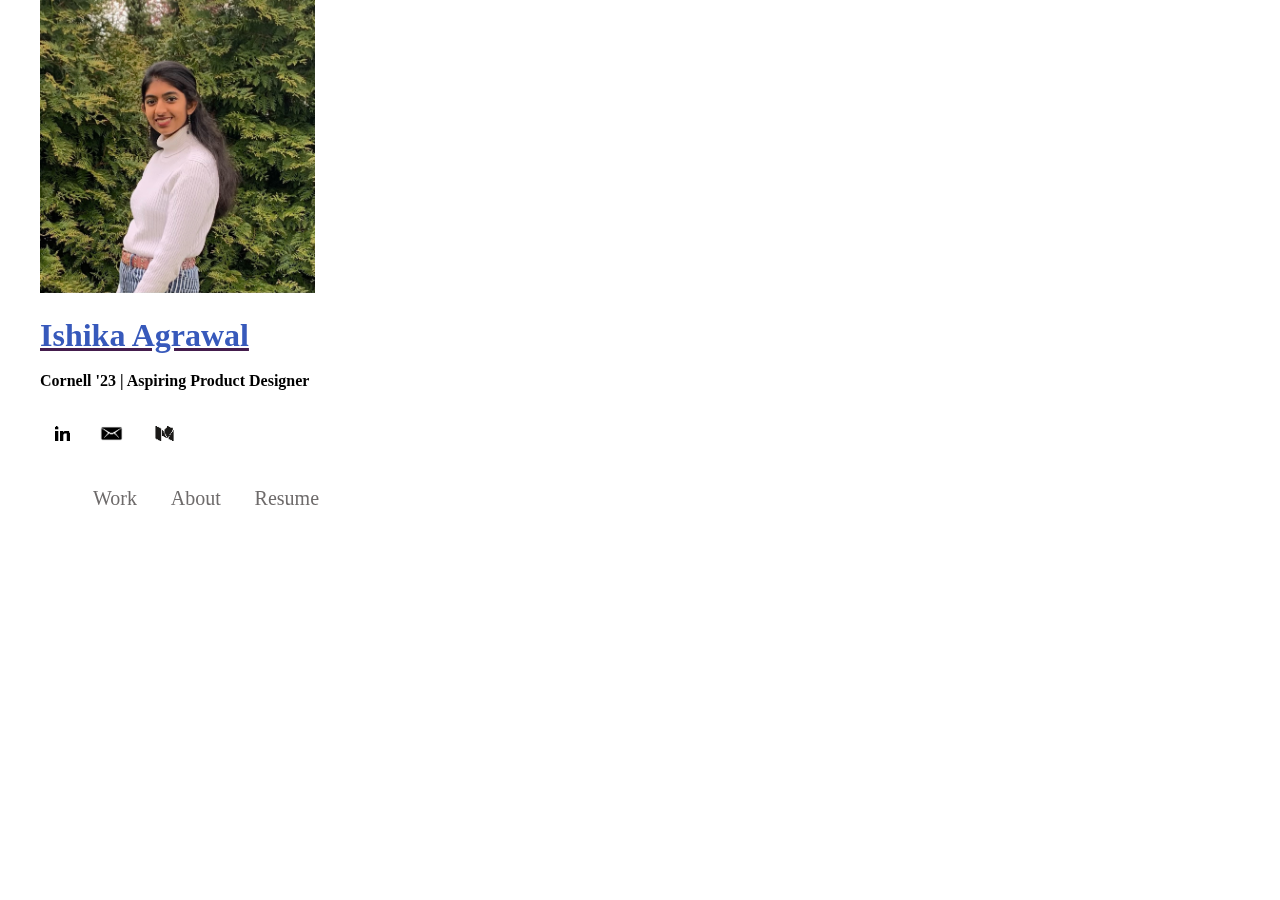
<file: index.html>
<!DOCTYPE html>
<html lang="en">
<head>
    <meta charset = "utf-8" />
    <meta name="viewport" content="width = device-width, initial-scale=1" />

    <title>Main Page</title>

    <!-- link rel="stylesheet" type="text/css" href="styles/theme1.css" media="all"/> -->

    <link rel="stylesheet" type="text/css" href="styles/theme2.css" media="all"/>
</head>

<body>
<!-- <main>
    <header>
        <h4> Ishika Agrawal </h4>
        <img src = "images/name.png" onmouseover="this.src='images/nametext.png'" onmouseout="this.src='images/name.png'" alt = "Name Image" class="image"/>
        <nav>
            <ul>
                <li><a href = "index.html"> Work </a></li>
                <li><a href = "about.html"> About </a></li>
                <li><a href="https://drive.google.com/file/d/1H5s5kvupf6gSBKSc4Urv1ZKIP9Ajvg0K/view?usp=sharing"> Resume </a></li>
            </ul>
        </nav>
    </header>

</main> -->
    <!-- <div id="cover">
        <img src = "images/cover.png" alt = "Designer, social activist, and musician, solving problems and creating user-centric experiences for impact" class="image"/>
    </div> -->

    <!-- <div id="project">
        <img src = "images/projects.png" alt = "Project Header" class="image"/>
    </div> -->

    <div id="cover_ishika"  style="position: fixed;">

        <div class="cover">
            <img src = "images/cover_ishika.jpeg" alt = "Cover Pic" class="image" width="275"/>
        </div>

        <div class="description">
            <h1> Ishika Agrawal </h1>
            <h4>Cornell '23 | Aspiring Product Designer </h4>
        </div>

        <div class = "contact_info">
            <a href="https://www.linkedin.com/in/agrawal-ishika" target="_blank">
                <img src="images/linkedin.png" alt = "LinkedIn">
            </a>
            <a href="mailto:ia83@cornell.edu" target="_blank">
                <img src = "images/email.png" alt = "Email" >
            </a>
            <a href="https://medium.com/@ishikaagrawal04" target="_blank">
                <img src = "images/medium.png" alt = "Medium" >
            </a>
        </div>

        <header>
        <!-- <img src = "images/name.png" onmouseover="this.src='images/nametext.png'" onmouseout="this.src='images/name.png'" alt = "Name Image" class="image"/> -->
        <nav>
            <ul>
                <li><a href = "index.html"> Work </a></li>
                <li><a href = "about.html"> About </a></li>
                <li><a href="resume.html"> Resume </a></li>
            </ul>
        </nav>
        </header>
    </div> 

    <div class="page-main">

        <div class="indiv_study1" onclick="location.href='http:&#47;&#47;ishikaagrawal04.medium.com/google-classroom-ux-case-study-ddb03329a4dc';" style="cursor: pointer;">
            <!-- <div class="logo-holder">
                <img src = "images/gc.png" alt = "Google Classroom Image" class="image"/>
            </div>
            <article>
                <h2> Transforming Google Classroom to Make it Accessible for Different Learners </h2>
                <h3> UX Case Study </h3>
                <div class="button">
                    <a href = "https://ishikaagrawal04.medium.com/google-classroom-ux-case-study-ddb03329a4dc"> Read Full Case Study </a>
                </div>
            </article> -->
            <!-- <div class="gc_images">
                <img src = "images/big_screen.png" alt = "Google Classroom Image" class="image"/>
                <img src = "images/small_screen.png" alt = "Google Classroom Image" class="image"/>
            </div>
            <div class="gc">           
                <h2>Google Classroom</h2>
                <h4>Transforming Google Classroom to make it accessible for different learners</h4>
                
            </div> -->
            <!-- <img src = "images/gc_blue.png" alt = "Google Classroom Image" class="image"/> -->
        </div>

        <div class="indiv_study3">
            <div class="cany" onclick="location.href='http:&#47;&#47;ishikaagrawal04.medium.com/prison-data-visualizations-advocating-for-ny-a4701d79b7fb';" style="cursor: pointer;">
            </div>
            <div class="nyc" onclick="location.href='http:&#47;&#47;blogs.cornell.edu/designmediacommunityspring21/al-marsad-golan/';" style="cursor: pointer;">
            </div>
        </div>

        <!-- <div class="indiv_study2">
            <article>
                <h2> Prison Data Visualizations - Advocating for NY</h2>
                <h3> UX/UI Design </h3>
                <div class="button">
                    <a href="https://ishikaagrawal04.medium.com/prison-data-visualizations-advocating-for-ny-a4701d79b7fb"> Read Full Case Study </a>
                </div>
            </article>
            <div class="logo-holder">
                <img src = "images/cany2.png" alt = "CANY Image" class="image"/>
            </div>
        </div> -->

        <!-- <div class="indiv_study">
            <div class="logo-holder">
                <img src = "images/ny.png" alt = "NYC Sustainability" class="image"/>
            </div>
            <article>
                <h2> Citibikes in NYC - Not Enough For Sustainability </h2>
                <h3> Data Analysis & Visualization </h3>
                <div class="button2">
                    <a> Coming Soon </a>
                </div>
            </article>
        </div>

        <div class="indiv_study2">
            <article>
                <h2> Launching Sidequest App For Virtual Reality </h2>
                <h3> Design for Virtual Reality </h3>
                <div class="button2">
                    <a> Coming Soon </a>
                </div>
            </article>
            <div class="logo-holder">
                <img src = "images/vr.png" alt = "VR Museum Image" class="image"/>
            </div>
        </div>
    </div> -->

    <!-- <div class="indiv_study">
        <article>
            <h3> UNICEF VOY </h3>
            <p> Blogging </p>
            <p> Spreading awareness about social issues reanging from negative beauty standards to education. </p>
        </article>
        <article>
            <h3> TEDx Talk </h3>
            <p> Public Speaking </p>
            <p> Discussing modern-day slavery and how we can all be agents of change. </p>
        </article>
    </div> -->

    <!-- <footer>

        <div class = "contact_info">
            <a href="https://www.linkedin.com/in/agrawal-ishika" target="_blank">
                <img src="images/linkedin.png" alt = "LinkedIn">
            </a>
            <a href="mailto:ia83@cornell.edu" target="_blank">
                <img src = "images/email.png" alt = "Email" >
            </a>
            <a href="https://medium.com/@ishikaagrawal04" target="_blank">
                <img src = "images/medium.png" alt = "Medium" >
            </a>
        </div>

        <p>
            Designed and Coded by Ishika Agrawal
        </p>
    </footer> -->


</body>

</html>
</file>
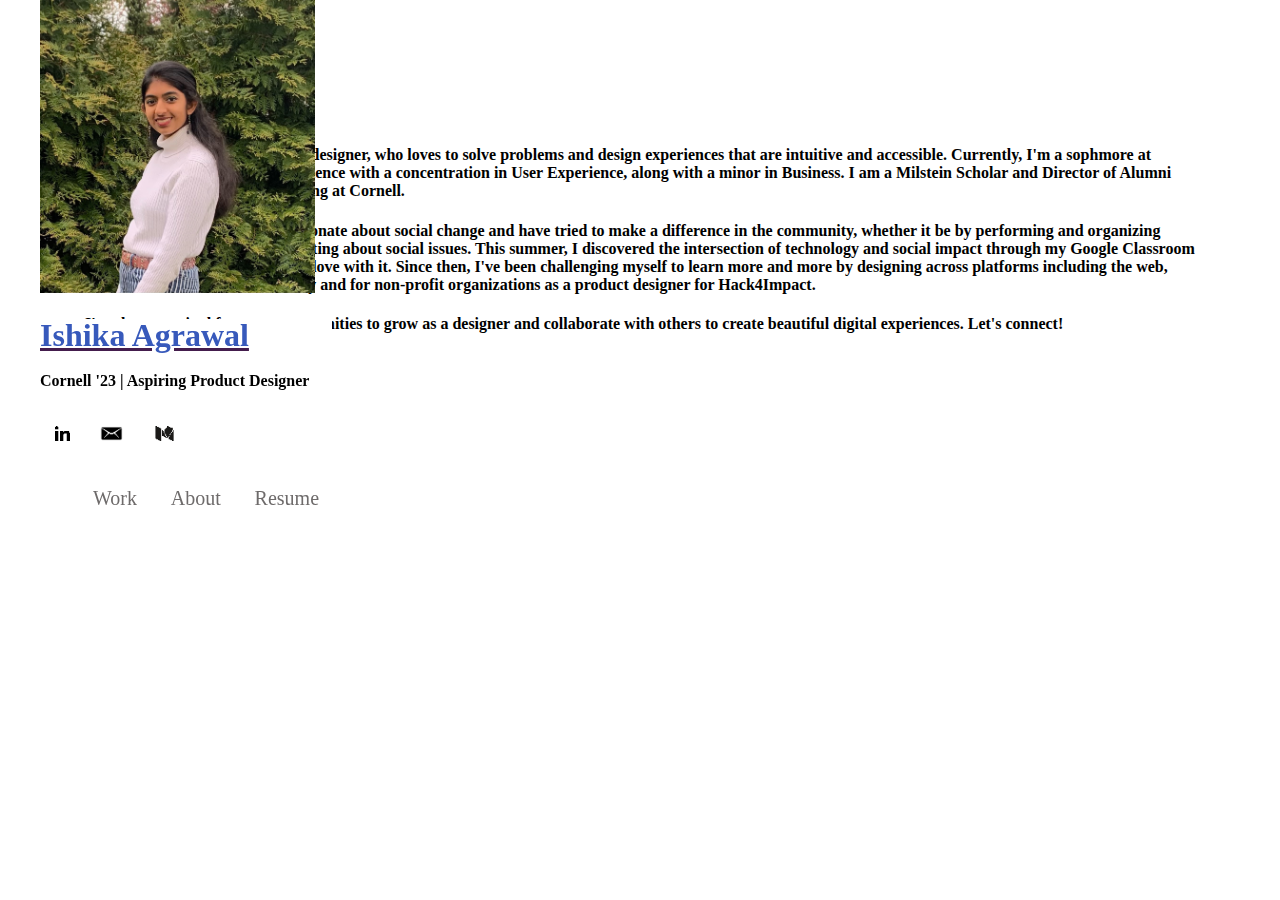
<file: about.html>
<!DOCTYPE html>
<html lang="en">
<head>
    <meta charset = "utf-8" />
    <meta name="viewport" content="width = device-width, initial-scale=1" />

    <title>Main Page</title>

    <!-- <link rel="stylesheet" type="text/css" href="styles/theme1.css" media="all"/> -->

     <link rel="stylesheet" type="text/css" href="styles/theme2.css" media="all"/>
</head>

<body>
    <!-- <header>
        <img src = "images/name.png" onmouseover="this.src='images/nametext.png'" onmouseout="this.src='images/name.png'" alt = "Name Image" class="image"/>
        <nav>
            <ul>
                <li><a href = "index.html"> Work </a></li>
                <li><a href = "about.html"> About </a></li>
                <li><a href="https://drive.google.com/file/d/1H5s5kvupf6gSBKSc4Urv1ZKIP9Ajvg0K/view?usp=sharing"> Resume </a></li>
            </ul>
        </nav>
    </header> -->

    <div id="cover_ishika"  style="position: fixed;">

        <div class="cover">
            <img src = "images/cover_ishika.jpeg" alt = "Cover Pic" class="image" width="275"/>
        </div>

        <div class="description">
            <h1> Ishika Agrawal </h1>
            <h4>Cornell '23 | Aspiring Product Designer </h4>
        </div>

        <div class = "contact_info">
            <a href="https://www.linkedin.com/in/agrawal-ishika" target="_blank">
                <img src="images/linkedin.png" alt = "LinkedIn">
            </a>
            <a href="mailto:ia83@cornell.edu" target="_blank">
                <img src = "images/email.png" alt = "Email" >
            </a>
            <a href="https://medium.com/@ishikaagrawal04" target="_blank">
                <img src = "images/medium.png" alt = "Medium" >
            </a>
        </div>

        <header>
        <!-- <img src = "images/name.png" onmouseover="this.src='images/nametext.png'" onmouseout="this.src='images/name.png'" alt = "Name Image" class="image"/> -->
        <nav>
            <ul>
                <li><a href = "index.html"> Work </a></li>
                <li><a href = "about.html"> About </a></li>
                <li><a href="resume.html"> Resume </a></li>
            </ul>
        </nav>
        </header>
    </div> 

    <div class="about_me">
        <article>
            <h1> Hello! </h1>

            <h4> I'm Ishika, a self-taught product designer, who loves to solve problems and design experiences that are intuitive and accessible. Currently, I'm a sophmore at Cornell, studying Information Science with a concentration in User Experience, along with a minor in Business. I am a Milstein Scholar and Director of Alumni Relations for Women in Computing at Cornell. </h4>

            <h4> Since high school, I've been passionate about social change and have tried to make a difference in the community, whether it be by performing and organizing concerts for senior citizens or writing about social issues. This summer, I discovered the intersection of technology and social impact through my Google Classroom Case Study - design. And I fell in love with it. Since then, I've been challenging myself to learn more and more by designing across platforms including the web, mobile devices, and virtual reality and for non-profit organizations as a product designer for Hack4Impact. </h4>

            <h4> I'm always excited for new opportunities to grow as a designer and collaborate with others to create beautiful digital experiences. Let's connect!  </h4>

        </article>
    </div>

    <!-- <footer>

        <div class = "contact_info">
            <a href="https://www.linkedin.com/in/agrawal-ishika" target="_blank">
                <img src="images/linkedin.png" alt = "LinkedIn">
            </a>
            <a href="mailto:ia83@cornell.edu" target="_blank">
                <img src = "images/email.png" alt = "Email" >
            </a>
            <a href="https://medium.com/@ishikaagrawal04" target="_blank">
                <img src = "images/medium.png" alt = "Medium" >
            </a>
        </div>

        <p>
            Designed and Coded by Ishika Agrawal
        </p>
    </footer> -->
</body>
</html>
</file>
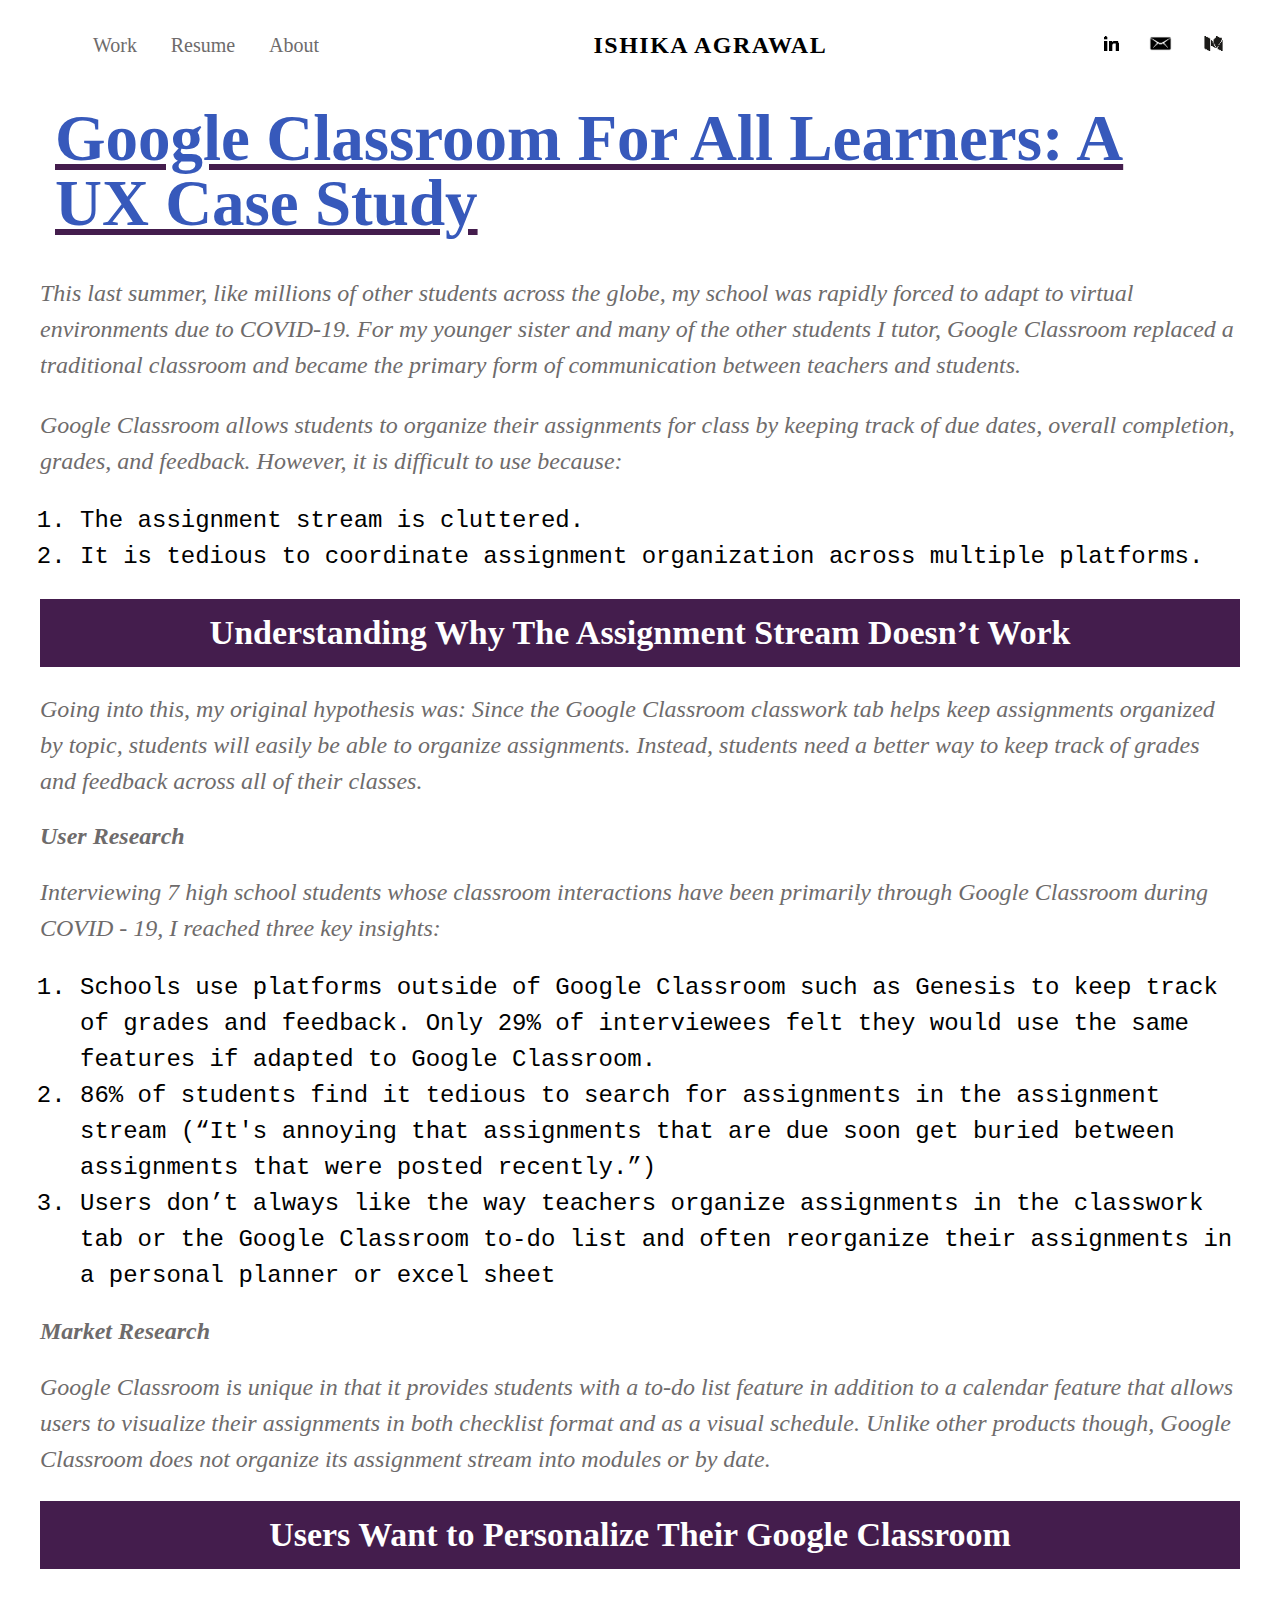
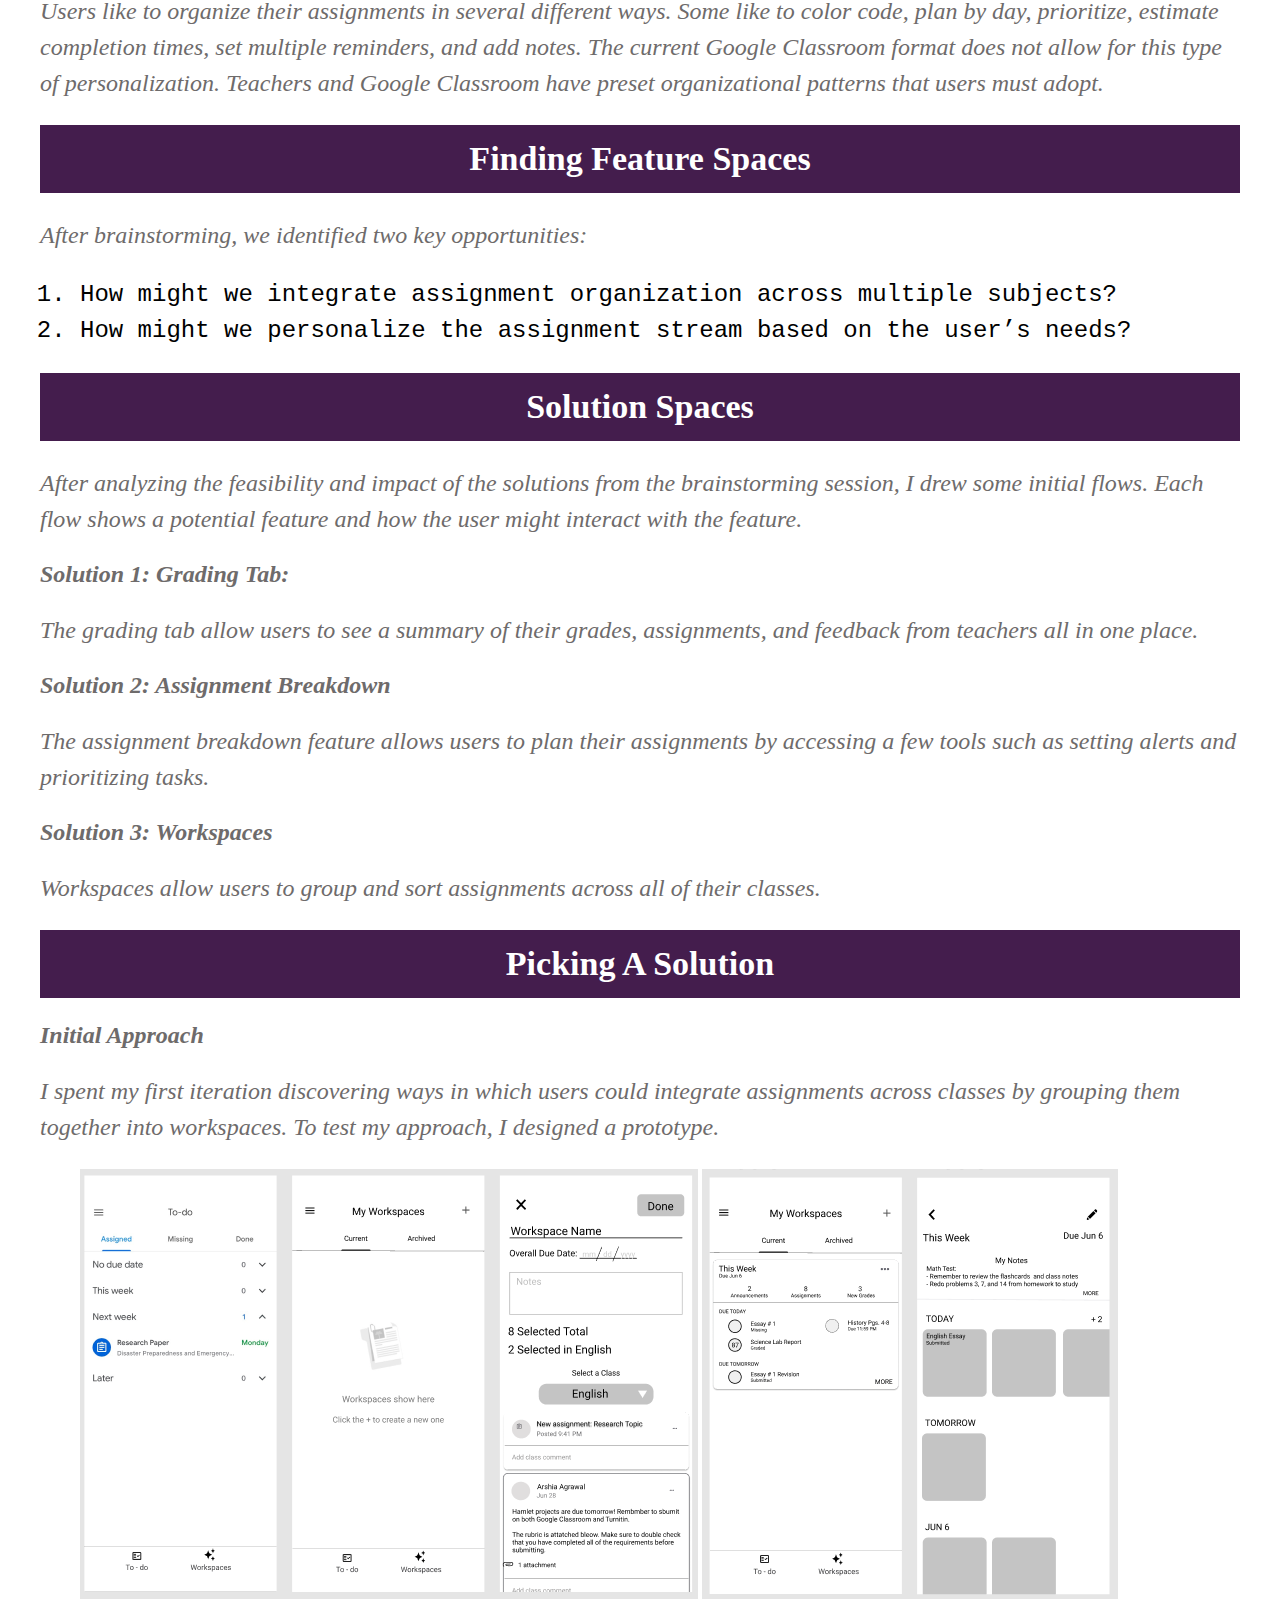
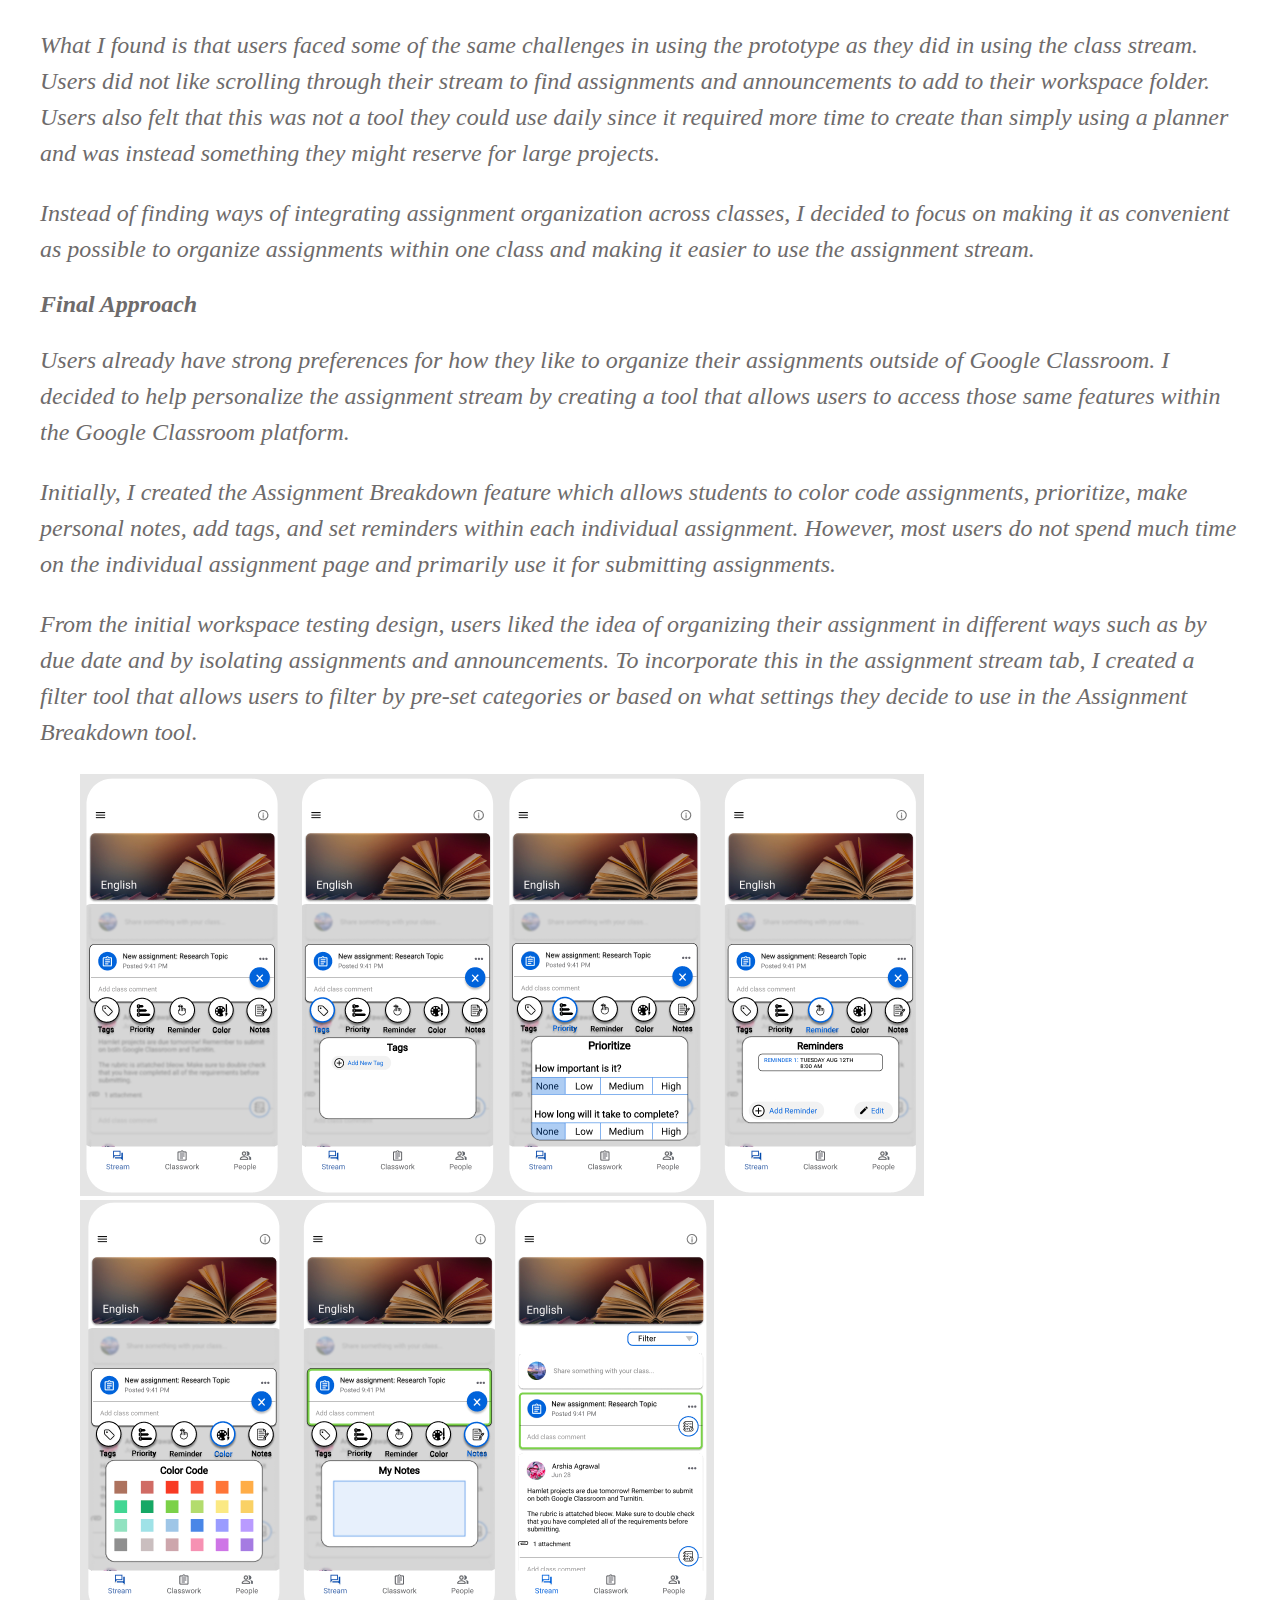
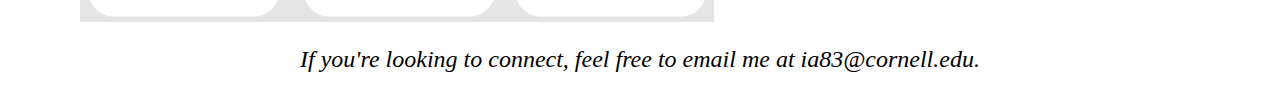
<file: googleclassroom.html>
<!DOCTYPE html>
<html lang="en">
<head>
    <meta charset = "utf-8" />
    <meta name="viewport" content="width = device-width, initial-scale=1" />

    <title>Main Page</title>

    <!-- <link rel="stylesheet" type="text/css" href="styles/theme1.css" media="all"/> -->

    <link rel="stylesheet" type="text/css" href="styles/theme2.css" media="all"/>
</head>

<body>
    <header>
        <nav>
            <ul>
                <li><a href = "index.html"> Work </a></li>
                <li><a href="resume.html"> Resume </a></li>
                <li><a href = "about.html"> About </a></li>
            </ul>
        </nav>

        <h4> Ishika Agrawal </h4>

        <div class = "contact_info">
            <a href="https://www.linkedin.com/in/agrawal-ishika" target="_blank">
                <img src="images/linkedin.png" alt = "LinkedIn">
            </a>
            <a href="mailto:ia83@cornell.edu" target="_blank">
                <img src = "images/email.png" alt = "Email" >
            </a>
            <a href="https://medium.com/@ishikaagrawal04" target="_blank">
                <img src = "images/medium.png" alt = "Medium" >
            </a>
        </div>
    </header>

<main>
<div class = "gc">
    <div class="about_me">
        <h1> Google Classroom For All Learners: A UX Case Study </h1>
    </div>

    <p> This last summer, like millions of other students across the globe, my school was rapidly forced to adapt to virtual environments due to COVID-19. For my younger sister and many of the other students I tutor, Google Classroom replaced a traditional classroom and became the primary form of communication between teachers and students. </p>

    <p> Google Classroom allows students to organize their assignments for class by keeping track of due dates, overall completion, grades, and feedback. However, it is difficult to use because: </p>
    <ol>
        <li> The assignment stream is cluttered. </li>
        <li> It is tedious to coordinate assignment organization across multiple platforms. </li>
    </ol>

    <div class="study_headings">
        <h2> Understanding Why The Assignment Stream Doesn’t Work </h2>
    </div>

    <p> Going into this, my original hypothesis was: Since the Google Classroom classwork tab helps keep assignments organized by topic, students will easily be able to organize assignments. Instead, students need a better way to keep track of grades and feedback across all of their classes. </p>

    <h3> User Research </h3>
    <p> Interviewing 7 high school students whose classroom interactions have been primarily through Google Classroom during COVID - 19, I reached three key insights: </p>
    <ol>
        <li> Schools use platforms outside of Google Classroom such as Genesis to keep track of grades and feedback. Only 29% of interviewees felt they would use the same features if adapted to Google Classroom. </li>
        <li> 86% of students find it tedious to search for assignments in the assignment stream (“It's annoying that assignments that are due soon get buried between assignments that were posted recently.”) </li>
        <li> Users don’t always like the way teachers organize assignments in the classwork tab or the Google Classroom to-do list and often reorganize their assignments in a personal planner or excel sheet </li>
    </ol>

    <h3> Market Research </h3>
    <p> Google Classroom is unique in that it provides students with a to-do list feature in addition to a calendar feature that allows users to visualize their assignments in both checklist format and as a visual schedule. Unlike other products though, Google Classroom does not organize its assignment stream into modules or by date. </p>

    <div class="study_headings">
        <h2> Users Want to Personalize Their Google Classroom </h2>
    </div>
    <p> Users like to organize their assignments in several different ways. Some like to color code, plan by day, prioritize, estimate completion times, set multiple reminders, and add notes. The current Google Classroom format does not allow for this type of personalization. Teachers and Google Classroom have preset organizational patterns that users must adopt. </p>

    <div class="study_headings">
        <h2> Finding Feature Spaces </h2>
    </div>

    <p> After brainstorming, we identified two key opportunities: </p>
    <ol>
        <li> How might we integrate assignment organization across multiple subjects? </li>
        <li> How might we personalize the assignment stream based on the user’s needs? </li>
    </ol>

    <div class="study_headings">
        <h2> Solution Spaces </h2>
    </div>
    <p> After analyzing the feasibility and impact of the solutions from the brainstorming session, I drew some initial flows. Each flow shows a potential feature and how the user might interact with the feature. </p>
    <h3> Solution 1: Grading Tab: </h3>
    <p> The grading tab allow users to see a summary of their grades, assignments, and feedback from teachers all in one place. </p>

    <h3> Solution 2: Assignment Breakdown </h3>
    <p> The assignment breakdown feature allows users to plan their assignments by accessing a few tools such as setting alerts and prioritizing tasks. </p>
    <h3> Solution 3: Workspaces </h3>
    <p> Workspaces allow users to group and sort assignments across all of their classes. </p>

    <div class="study_headings">
        <h2> Picking A Solution </h2>
    </div>
    <h3> Initial Approach </h3>
    <p> I spent my first iteration discovering ways in which users could integrate assignments across classes by grouping them together into workspaces. To test my approach, I designed a prototype. </p>
    <figure>
        <img src = "images/pro1.png"
        alt = "Workspaces" >
        <!-- Source: (original work) Ishika Agrawal -->
        <img src = "images/pro2.png"
        alt = "Workspaces" >
        <!-- Source: (original work) Ishika Agrawal -->
    </figure>
    <p> What I found is that users faced some of the same challenges in using the prototype as they did in using the class stream. Users did not like scrolling through their stream to find assignments and announcements to add to their workspace folder. Users also felt that this was not a tool they could use daily since it required more time to create than simply using a planner and was instead something they might reserve for large projects. </p>
    <p> Instead of finding ways of integrating assignment organization across classes, I decided to focus on making it as convenient as possible to organize assignments within one class and making it easier to use the assignment stream. </p>

    <h3> Final Approach </h3>
    <p> Users already have strong preferences for how they like to organize their assignments outside of Google Classroom. I decided to help personalize the assignment stream by creating a tool that allows users to access those same features within the Google Classroom platform. </p>
    <p> Initially, I created the Assignment Breakdown feature which allows students to color code assignments, prioritize, make personal notes, add tags, and set reminders within each individual assignment. However, most users do not spend much time on the individual assignment page and primarily use it for submitting assignments. </p>
    <p> From the initial workspace testing design, users liked the idea of organizing their assignment in different ways such as by due date and by isolating assignments and announcements. To incorporate this in the assignment stream tab, I created a filter tool that allows users to filter by pre-set categories or based on what settings they decide to use in the Assignment Breakdown tool. </p>
    <figure>
        <img src = "images/final1.png"
        alt = "Assignment Breakdown Feature" >
        <!-- Source: (original work) Ishika Agrawal -->
        <img src = "images/final2.png"
        alt = "Assignment Breakdown Feature" >
        <!-- Source: (original work) Ishika Agrawal -->
    </figure>
</div>
</main>

<footer> If you're looking to connect, feel free to email me at ia83@cornell.edu. </footer>


</body>

</html>
</file>
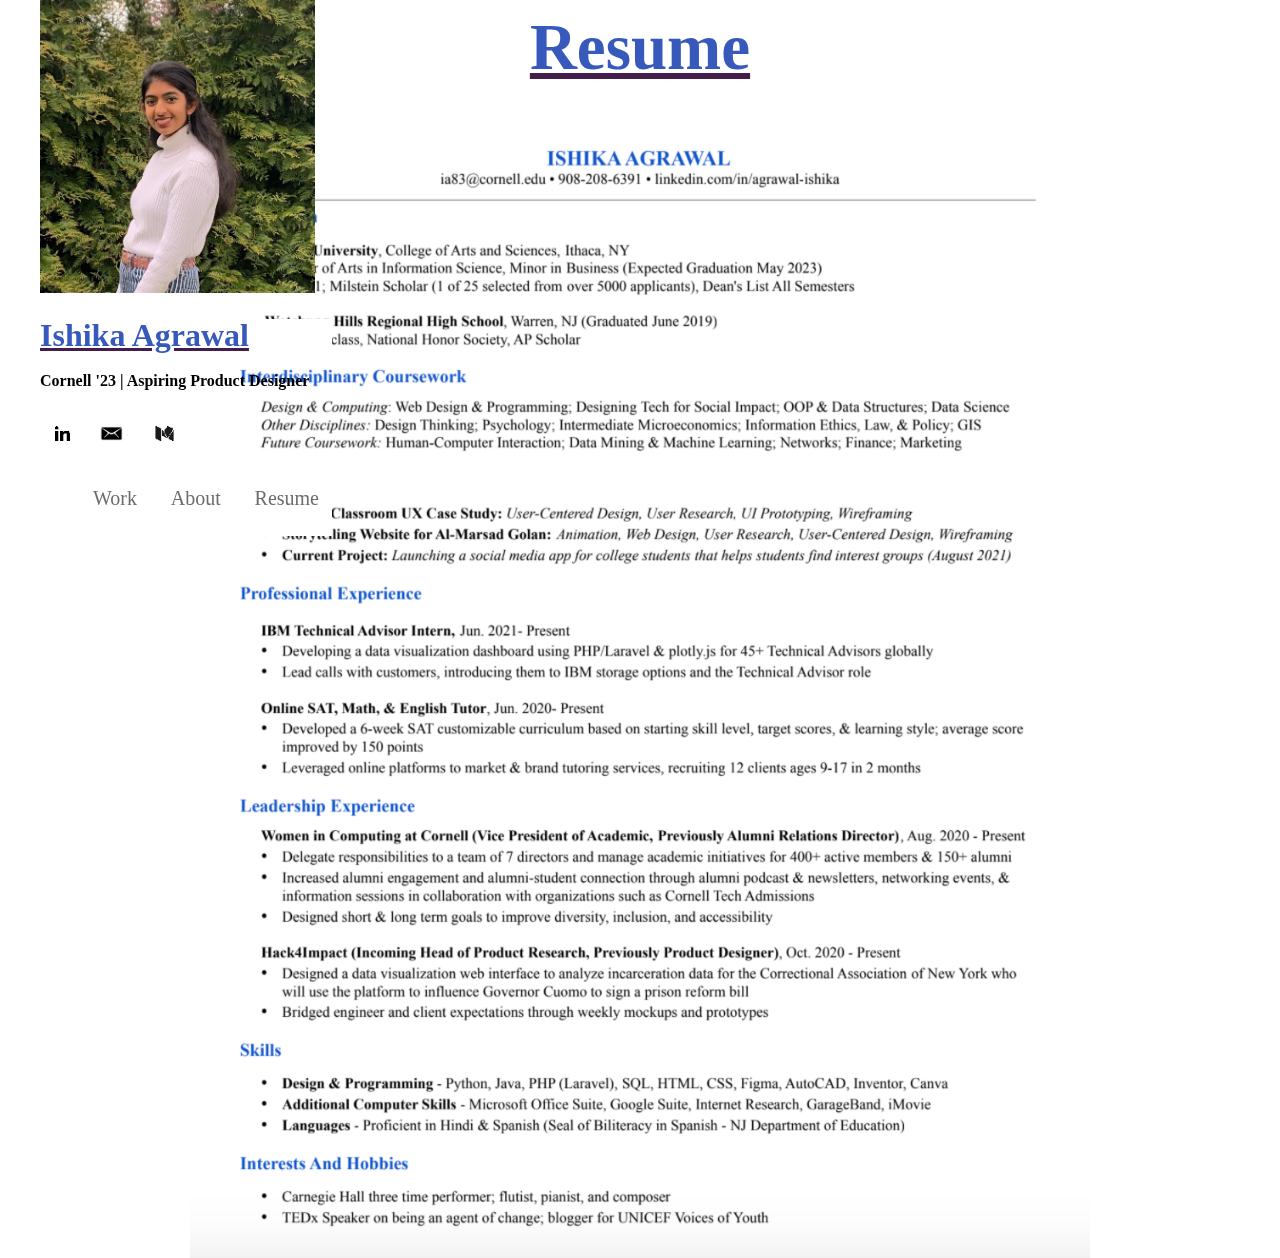
<file: resume.html>
<!DOCTYPE html>
<html lang="en">
<head>
    <meta charset = "utf-8" />
    <meta name="viewport" content="width = device-width, initial-scale=1" />

    <title>Main Page</title>

    <!-- <link rel="stylesheet" type="text/css" href="styles/theme1.css" media="all"/> -->

    <link rel="stylesheet" type="text/css" href="styles/theme2.css" media="all"/>
</head>

<!-- Add a flexbox for skills/education as a column on the side (fixed col) -->
<body>
    <!-- <header>
        <img src = "images/name.png" onmouseover="this.src='images/nametext.png'" onmouseout="this.src='images/name.png'" alt = "Name Image" class="image"/>
        <nav>
            <ul>
                <li><a href = "index.html"> Work </a></li>
                <li><a href="resume.html"> Resume </a></li>
                <li><a href = "about.html"> About </a></li>
            </ul>
        </nav>
    </header> -->

    <div id="cover_ishika"  style="position: fixed;">

        <div class="cover">
            <img src = "images/cover_ishika.jpeg" alt = "Cover Pic" class="image" width="275"/>
        </div>

        <div class="description">
            <h1> Ishika Agrawal </h1>
            <h4>Cornell '23 | Aspiring Product Designer </h4>
        </div>

        <div class = "contact_info">
            <a href="https://www.linkedin.com/in/agrawal-ishika" target="_blank">
                <img src="images/linkedin.png" alt = "LinkedIn">
            </a>
            <a href="mailto:ia83@cornell.edu" target="_blank">
                <img src = "images/email.png" alt = "Email" >
            </a>
            <a href="https://medium.com/@ishikaagrawal04" target="_blank">
                <img src = "images/medium.png" alt = "Medium" >
            </a>
        </div>

        <header>
        <!-- <img src = "images/name.png" onmouseover="this.src='images/nametext.png'" onmouseout="this.src='images/name.png'" alt = "Name Image" class="image"/> -->
        <nav>
            <ul>
                <li><a href = "index.html"> Work </a></li>
                <li><a href = "about.html"> About </a></li>
                <li><a href="resume.html"> Resume </a></li>
            </ul>
        </nav>
        </header>
    </div> 

<div class="resume">
    <h1> Resume </h1>
    <img src = "images/resume.png" alt = "Resume" >
</div>



<!-- <div id="overall_box">
    <div id="main_part">
        <div class="study_headings">
            <h2> Education </h2>
        </div>
            <h3> Cornell University </h3>
            <p> College of Arts and Sciences, Ithaca, NY </p>
            <p> Bachelor of Arts in Information Science (Expected Graduation May 2023) GPA 3.91; Milstein Scholar, Dean's List </p>


        <h3> Watching Hills Regional High School </h3>
        <p> Warren, NJ (Graduated June 2019) </p>
        <p> Top 1% of class, National Honor Society, AP Scholar </p>

        <div class="study_headings">
            <h2> Relevant Experience </h2>
        </div>
            <h3> Cornell University Milstein Program in Technology and the Humanities </h3>

            <ul>
                <li> Selected from 5000 applicants to engage in interdisciplinary courses & projects in Ithaca & Cornell Tech </li>
                <li> Participated in workshops related to design-thinking, virtual reality, data visualization, & public speaking </li>
                <li> Visualized new opportunities for Cornell's Temple of Zeus dining to reduce waste contamination as part of project team by collaborating with 7 others to redesign rewards program & create an app to find sustainable dishware alternatives </li>
            </ul>


        <h3> Women In Computing at Cornell (Director of Alumni Relations) </h3>

            <ul>
                <li> Defined long term goals for the roles with clear deadlines for action and launching 1-2 events monthly </li>
                <li> Reaching out to other clubs and organizations such as Society of Women Engineers, Unipeers, and Cornell Tech Admissions to set up virtual events for students </li>
                <li> Establishing new iniatives to create an alumni spotlight podcast, collaborate with alumni to host professional development events, and create more opportunities for alumni and students to connect </li>
            </ul>


        <h3> Online Private Tutor For SAT, Math, & English </h3>

            <ul>
                <li> Tutored individual students ages 9-17 to improve Math and English skills including students with learning difficulties to ensure they meet personal goals and are on par with state curriculums </li>
                <li> Marketed and branded tutoring services, recruiting 12 clients over the summer and 3 potential clients </li>
                <li> Developed a 6-week SAT customizable curriculum based on starting skill level, target scores, and learning style after identifiying the needs of learners; average SAT score improved by 150 points </li>
                <li> Communicated with parents regularly to discuss progress and re-evaluate teaching approaches </li>
            </ul>
    </div>

    <aside>
        <h3> Ishika Agrawal </h3>
        <p> <strong> Email: </strong> ia83@cornell.edu </p>
        <p> <strong> Phone Number: </strong> 908-208-6391 </p>
        <p> <strong> LinkedIn: </strong> www.linkedin.com/in/agrawal-ishika </p>

        <p>


        <div class="study_headings">
            <h2> Relevant Coursework </h2>
        </div>
            <p> Introduction to Computing in Python; Environmental Psychology; Satellite-Based Remote Sensing (GIS); Probability Models </p>
            <p> <strong> Courses in Fall 2020: </strong> Introductory Web Design & Programming; Ojected Oriented Programming & Data Structures in Java; Data Science
            </p>

        <div class="study_headings">
            <h2> Projects </h2>
        </div>

            <h3> Google Classroom UX Case Study </h3>
            <p> User-Centered Design, User Research, UI Prototyping, Wireframing </p>

            <h3> Introduction to Computing in Python Project </h3>
            <p> Created version of Space Invaders game using Python </p>

        <div class="study_headings">
            <h2> Skills </h2>
        </div>
            <dl>
                <dt> <strong> Programming Languages </strong>  </dt>
                <dd> Python </dd>
                <dt> <strong> Design </strong> </dt>
                <dd> Figma </dd>
                <dd> AutoCAD </dd>
                <dd> Inventor </dd>
                <dd> Canva </dd>
                <dt> <strong> Additional Computer Skills </strong> </dt>
                <dd> Microsoft Office Suite </dd>
                <dd> Google Suite </dd>
                <dd> Internet Research </dd>
                <dt><strong> Languages </strong> </dt>
                <dd> Proficient in Hindi </dd>
                <dd> Proficient in Spanish (Seal of Biliteracy in Spanish awarded by the NJ Department of Education) </dd>
            </dl>
    </aside>
</div> -->

<!-- <footer>

    <div class = "contact_info">
        <a href="https://www.linkedin.com/in/agrawal-ishika" target="_blank">
            <img src="images/linkedin.png" alt = "LinkedIn">
        </a>
        <a href="mailto:ia83@cornell.edu" target="_blank">
            <img src = "images/email.png" alt = "Email" >
        </a>
        <a href="https://medium.com/@ishikaagrawal04" target="_blank">
            <img src = "images/medium.png" alt = "Medium" >
        </a>
    </div>

    <p>
        Designed and Coded by Ishika Agrawal
    </p>
</footer> -->
</body>

</html>
</file>
<file: styles/theme2.css>
body {
  background-color: white;
  width: 1200px;
  margin: auto;
}

main {
    background-color: white;
}

h1 {
  color: #3759bb;
  text-transform: capitalize;
  line-height: 1.0em;
  text-decoration: #441d4d underline;
  font-family: fantasy;
  background-color: white;
}

h2 {
  font-family: Didot, Big Caslon, serif;
  font-style: normal;
  font-size: 30px;
  font-stretch: expanded;
}

h3 {
  color: #6e6b6b;
  font-family: Times New Roman, serif;
  font-style: oblique;
  font-size: 24px;
}

p {
  color: #6e6b6b;
  font-family: serif;
  font-style: oblique;
  font-size: 20px;
  line-height: 1.5;
}

ul {
  color: black;
  font-family: monospace;
  font-style: normal;
  line-height: 1.5;
}

ol {
  color: black;
  background-color: white;
  font-family: monospace;
  font-style: normal;
  line-height: 1.5;
}

footer {
  color: black;
  font-family: serif;
  font-style: italic;
  font-size: 24px;
  text-align: center;
  background-color: white;
  margin: 20px;
}

nav ul li {
    background-color: white;
    display: inline-block;
    padding: 4px;
    margin: 6px;
}
 header {
     display: flex;
     background-color: white;
     flex-direction: row;
     justify-content: space-between;
     align-items: center;
 }

 header h4 {
     text-transform: uppercase;
     letter-spacing: 1.5px;
     font-size: 24px;
     font-family: Didot, Big Caslon, serif;
 }

 header nav a {
     font-family: serif;
     font-size: 20px;
     text-decoration: none;
     color: #6e6b6b;
     padding: 3px;
 }

 header nav a:hover {
     text-decoration: 7px underline #e9bfbf;
}

 .contact_info {
     display: inline-block;
 }

 .contact_info img {
     max-height: 25px;
     padding: 10px;
 }

 .contact_info a {
     text-decoration: none;
 }

 #openingbox {
     display: flex;
     flex-direction: column;
     padding: 175px;
     text-align: center;
 }

 #openingbox h1 {
     font-size: 65px;
     text-align: center;
     margin: 3px;
 }

 #openingbox p {
     font-size: 40px;
     text-align: center;
     font-family: Palatino, serif;
 }

 .study_headings {
     display: flex;
     flex-direction: column;
     background-color: #441d4d;
     color: white;
 }

 .study_headings h2 {
     text-align: center;
     font-family: Palatino, serif;
     font-size: 34px;
     margin: 0px;
     padding: 15px;
 }

 .study_headings p {
     background-color: #441d4d;
     color: white;
     font-size: 24px;
     text-align: center;
     font-family: Palatino, serif;
     font-style: oblique;
 }

 .indiv_study {
     display: flex;
     flex-direction: row;
     align-items: center;
     padding: 0px;
     justify-content: space-between;
     background-color: white;
     margin-bottom: 50px;
 }

 .indiv_study img {
     border: 3px solid #000000;
     margin: 5px;
     padding: 0px;
     max-width: 596px;
     max-height: 434px;
     position: relative;
     left: 75px;
     z-index: 9;
     box-shadow: 0 12px 16px 0 rgba(0,0,0,0.24), 0 17px 50px 0 rgba(0,0,0,0.19);
 }

 .indiv_study article {
     display: flex;
     flex-direction: column;
     background-color: #e9cccc;
     margin: 15px;
     padding-top: 110px;
     padding-left: 300px;
     padding-right: 50px;
     min-height: 575px;
     min-width: 400px;
     position: relative;
     right: 200px;
     box-shadow: 0 12px 16px 0 rgba(0,0,0,0.24), 0 17px 50px 0 rgba(0,0,0,0.19);
 }

 .indiv_study2 {
     display: flex;
     flex-direction: row;
     align-items: center;
     margin: 0px;
     padding: 0px;
     justify-content: space-between;
     background-color: white;
     margin-bottom: 50px;
 }

 .indiv_study2 img {
     border: 3px solid #000000;
     margin: 5px;
     padding: 0px;
     max-width: 596px;
     max-height: 434px;
     position: relative;
     right: 250px;
     z-index: 9;
     box-shadow: 0 12px 16px 0 rgba(0,0,0,0.24), 0 17px 50px 0 rgba(0,0,0,0.19);
 }

 .indiv_study2 article {
     display: flex;
     flex-direction: column;
     background-color: #e9cccc;
     margin: 15px;
     padding-top: 110px;
     padding-left: 50px;
     padding-right: 300px;
     min-height: 575px;
     min-width: 400px;
     position: relative;
     left: 25px;
     box-shadow: 0 12px 16px 0 rgba(0,0,0,0.24), 0 17px 50px 0 rgba(0,0,0,0.19);
     text-align: left;
 }

 .logo-holder .text {
    position:absolute;
    width:350px;
    top:10px;
    left:10px;
    opacity:0;
}

.hidden:hover {
  position: absolute;
  top: 40%;
  left: 200px;
  background-color: white;
  transform: translate(-50%, -50%);
}

 article p {
     font-size: 20px;
     margin: 10px;
 }

 .about_me {
     display: flex;
     flex-direction: row;
     background-color: white;
     align-items: center;
 }

 .about_me h1 {
     font-size: 65px;
     margin: 15px;
 }

 .about_me article{
     padding: 45px;
 }

 .about_me article p{
     padding: 10px;
     margin: 5px;
 }

 .resume {
     display: flex;
     flex-direction: column;
     background-color: white;
     justify-content: center;
 }

 .resume h1 {
     font-size: 65px;
     margin: 15px;
     margin-left: auto;
     margin-right: auto;
 }

 .resume img {
     width: 900px;
     justify-content: center;
     margin-left: auto;
     margin-right: auto;
 }

 .com-study img {
    width: 50%;
    border-radius: 180px;
    margin: 20px;
 }

 #image {
     background-color: white;
 }

 #image img {
     align-items: center;
     justify-content: center;
 }

 #overall_box {
     display: flex;
     flex-direction: row;
     background-color: #e4eaf4;
 }

#overall_box h3 {
    font-size: 19px;
}
 #overall_box aside{
     margin: 20px;
     background-color: white;
 }

 #main_part {
     margin: 20px;
     background-color: white;
 }

dl {
    font-family: monospace;
}

dd {
     margin-bottom: 10px;
 }

article a {
    text-align: center;
    font-family: Palatino, serif;
    font-size: 34px;
    margin: 0px;
    padding: 15px;
    color: #3759bb;
}

.gc p {
    font-size: 24px;
}

.gc ol {
    font-size: 24px;
}

figure img {
    text-align: center;
}

.page-main {
    display: inline-flex;
    flex-direction: column;
    flex-wrap: wrap;
    background-color: #ffffff;
}

#cover img {
    max-width: 100%;
}

header img {
    max-width: 400px;
}

#project img {
  display: block;
  margin-left: auto;
  margin-right: auto;
}

.button {
    background-color: #af934c;
    text-align: center;
    padding: 15px;
    display: inline-block;
    margin-top: 50px;
    max-width: 250px;
}

.button:hover {
  box-shadow: 0 12px 16px 0 rgba(0,0,0,0.24), 0 17px 50px 0 rgba(0,0,0,0.19);
}

.button a {
    font-size: 20px;
    text-decoration: none;
    color: white;
}

.button2 {
    background-color: #af934c;
    text-align: center;
    padding: 15px;
    display: inline-block;
    margin-top: 50px;
    max-width: 250px;
}

.button2 a {
    font-size: 20px;
    text-decoration: none;
    color: white;
}
</file>
